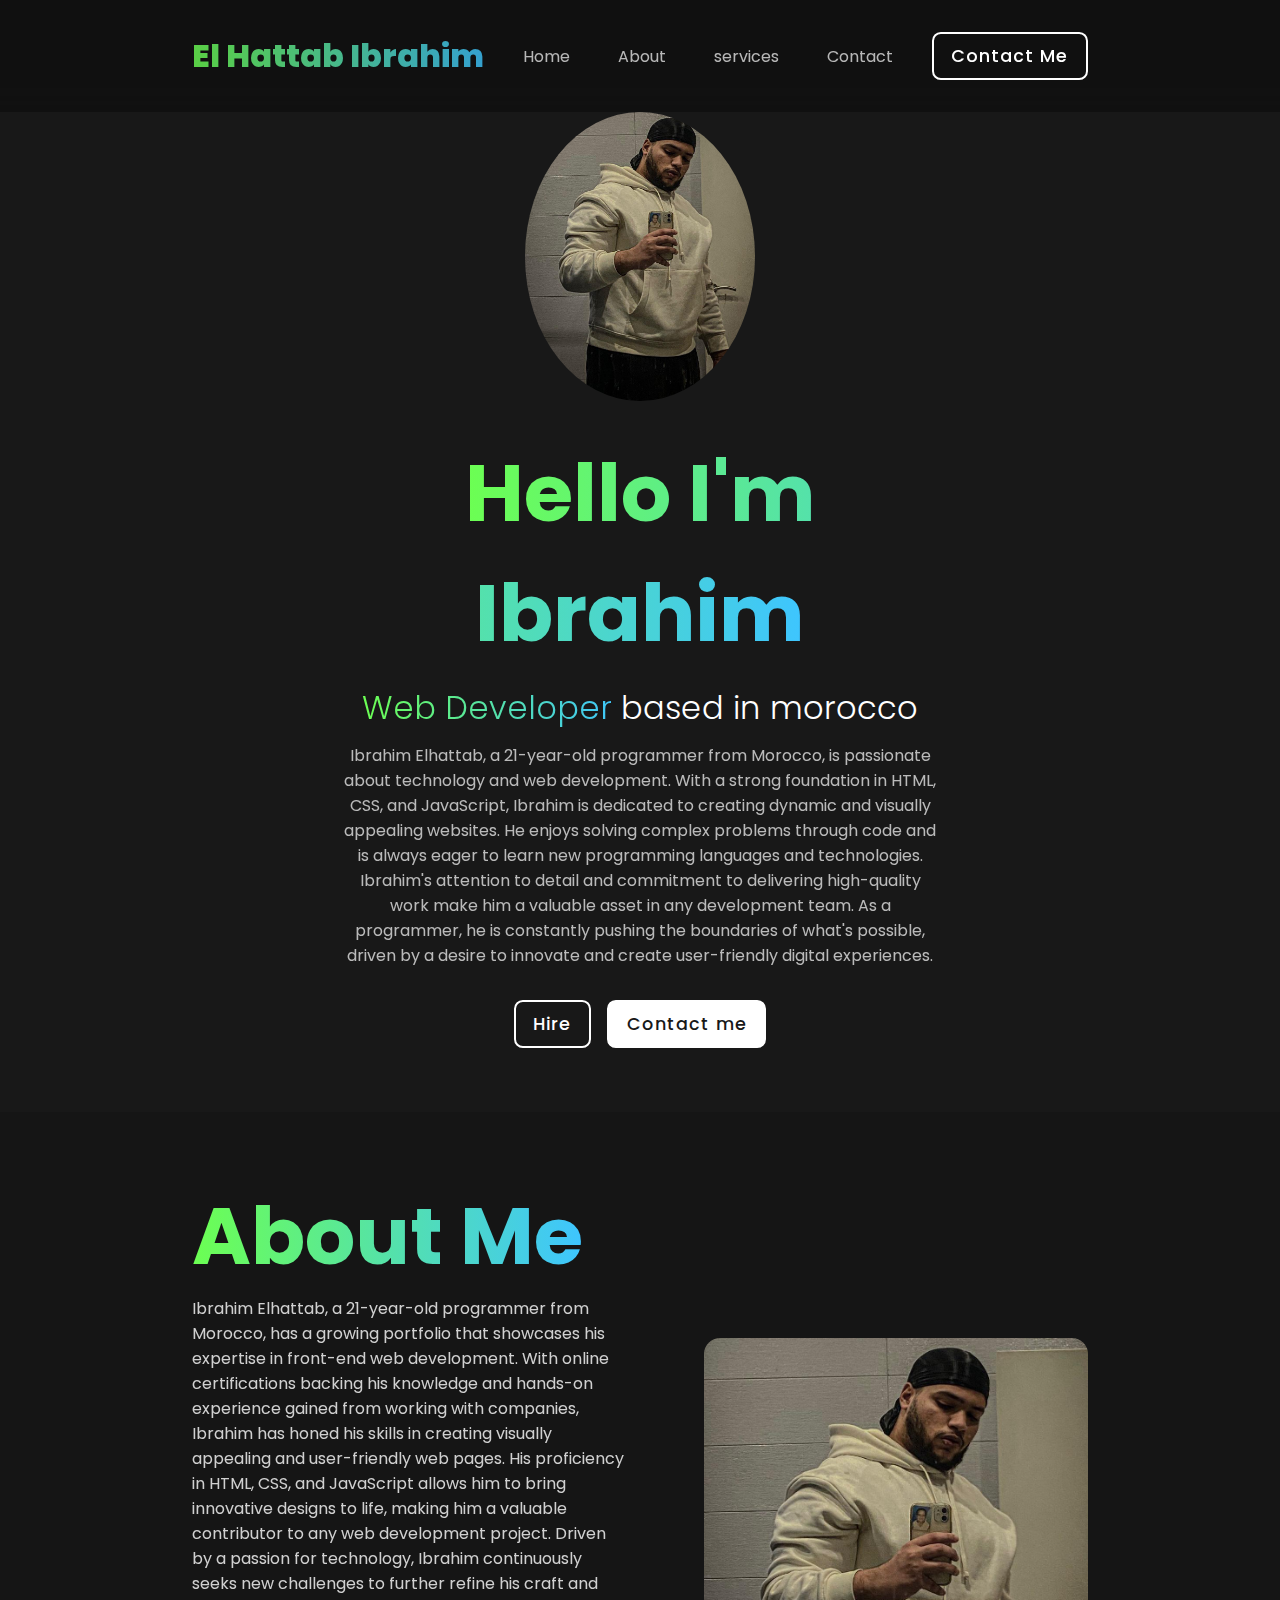
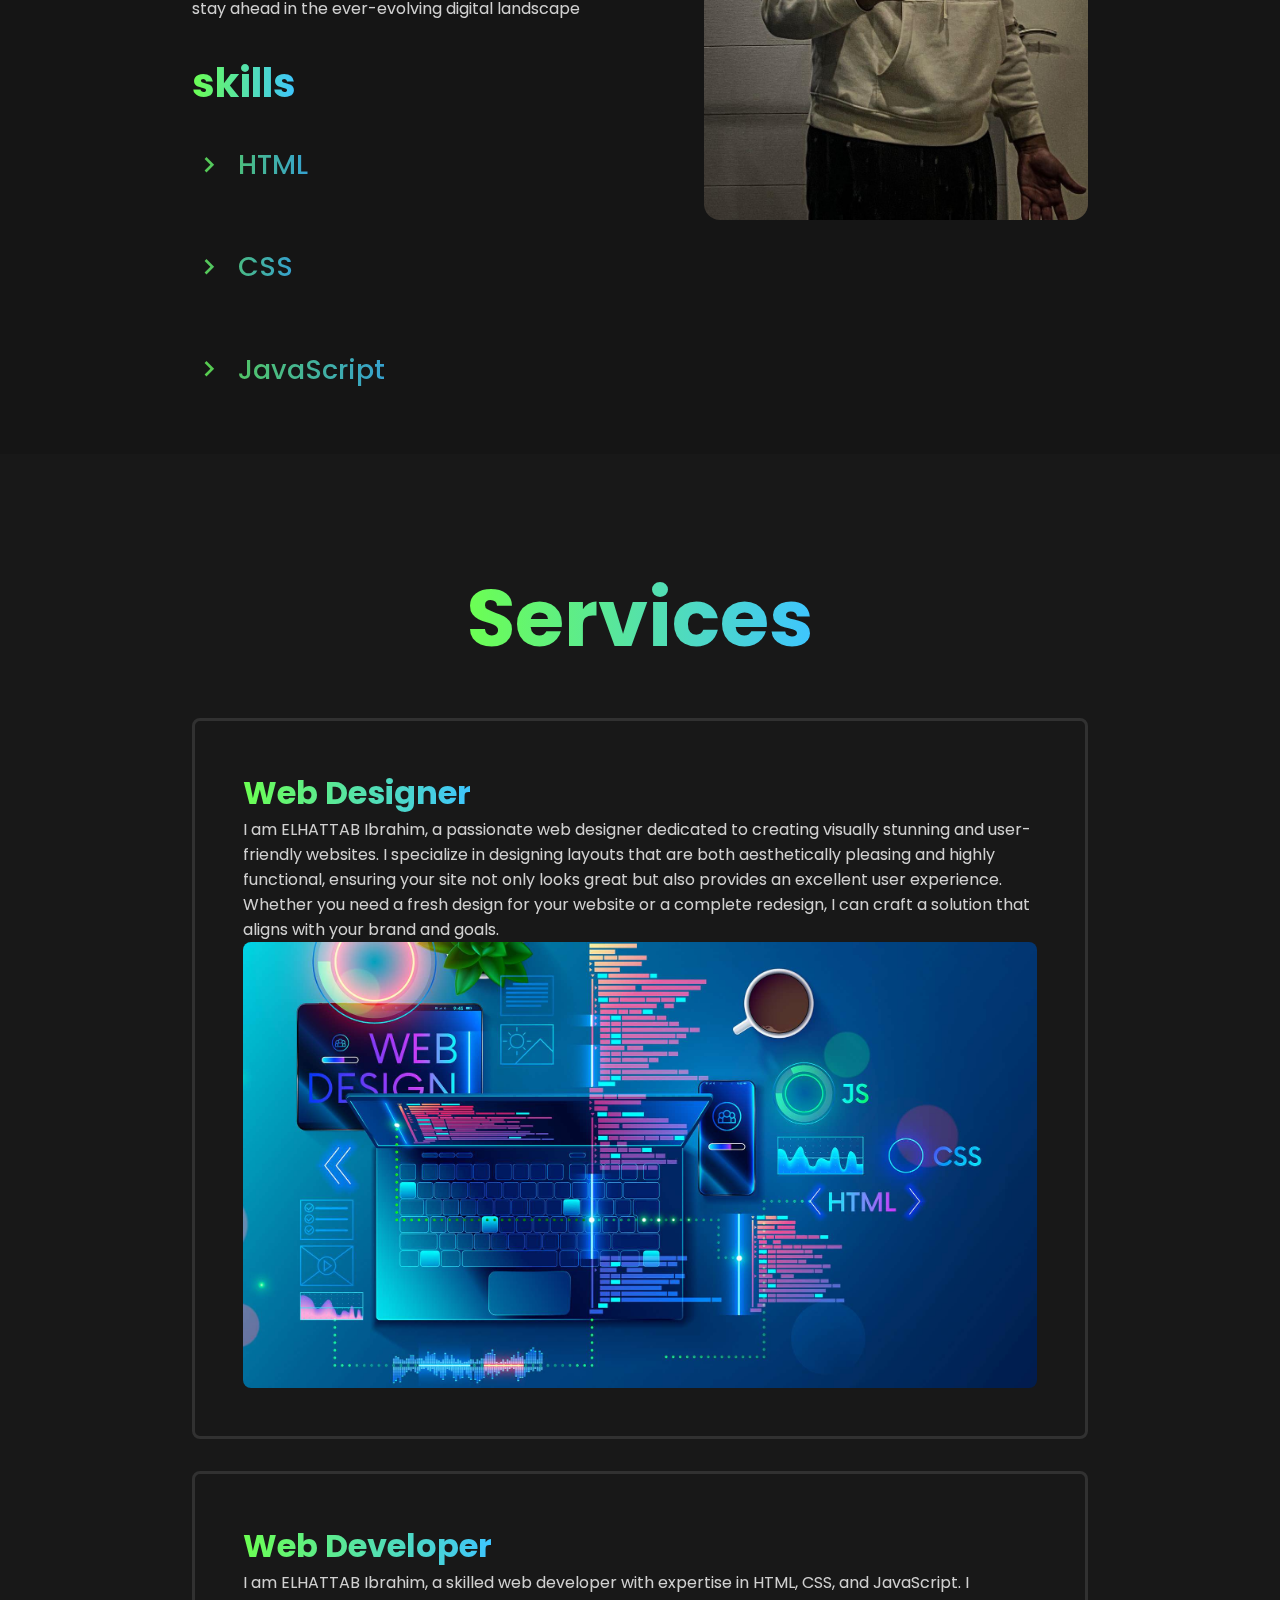
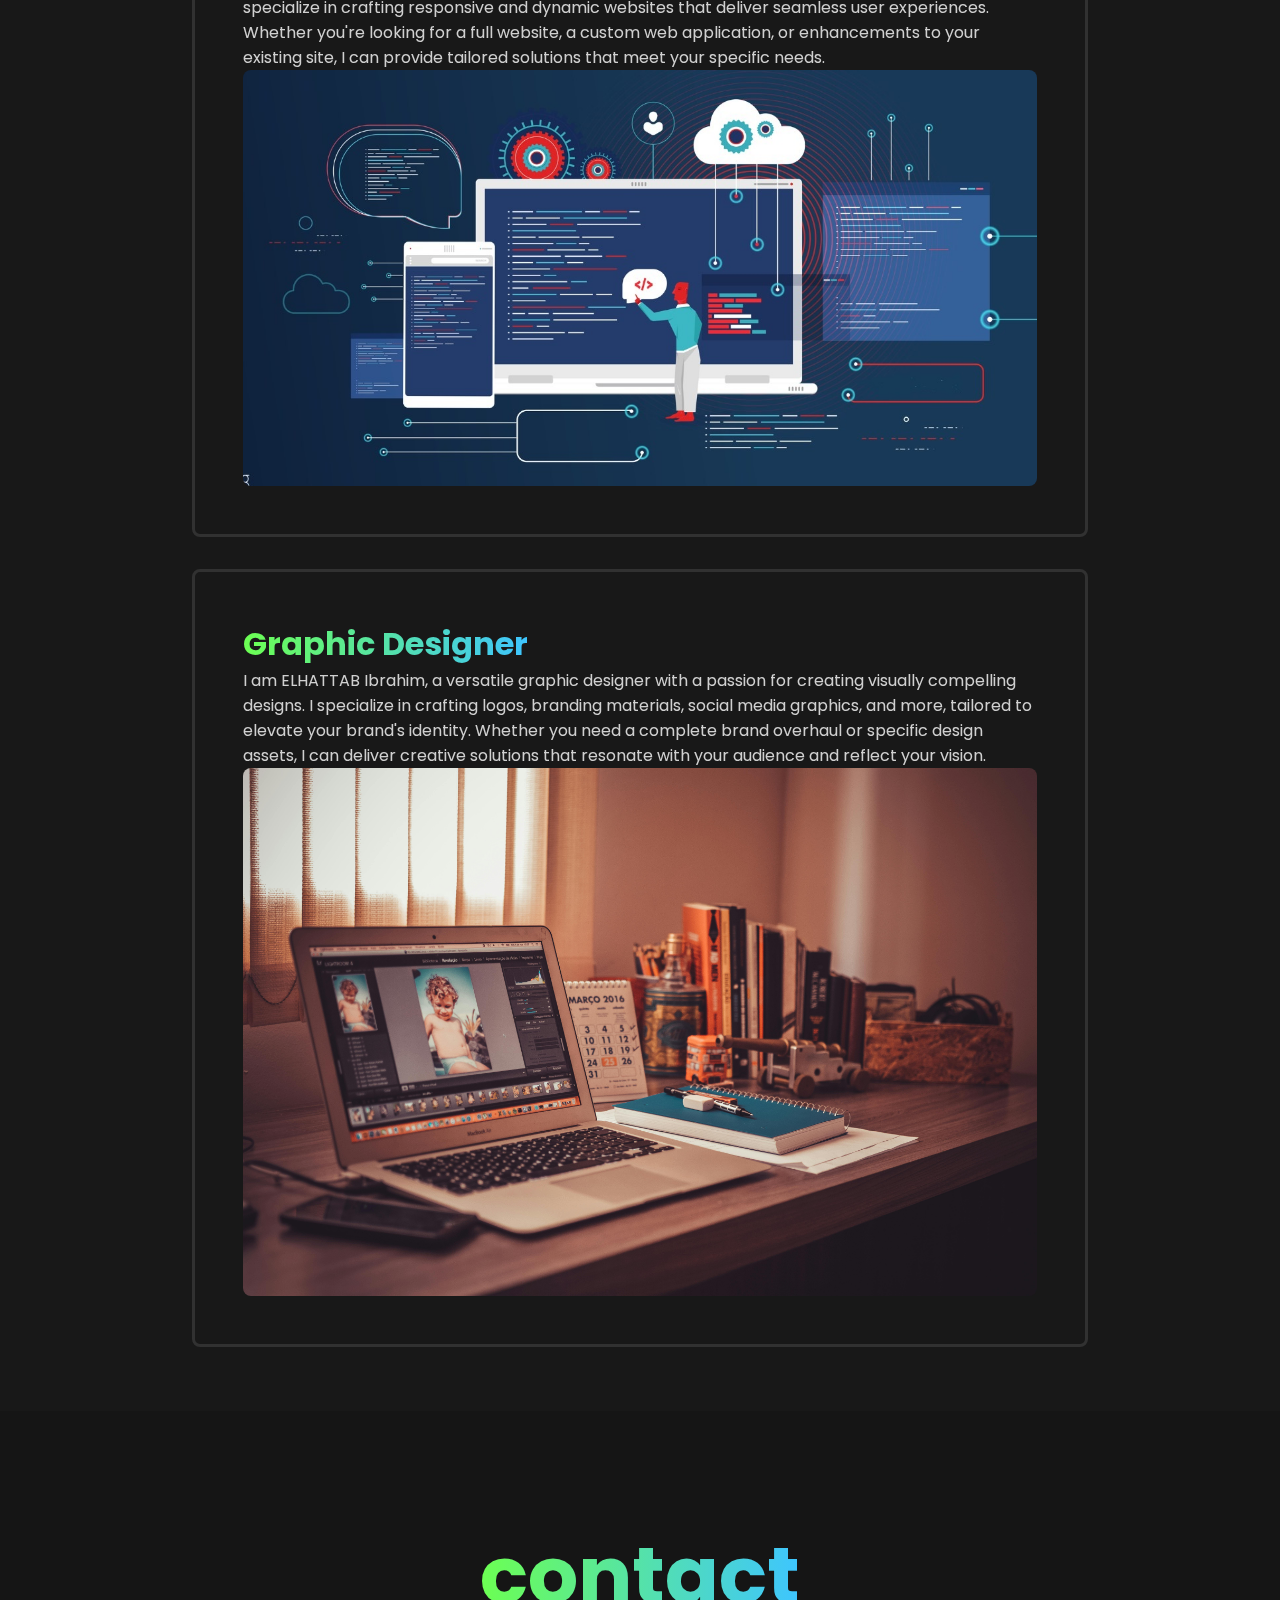
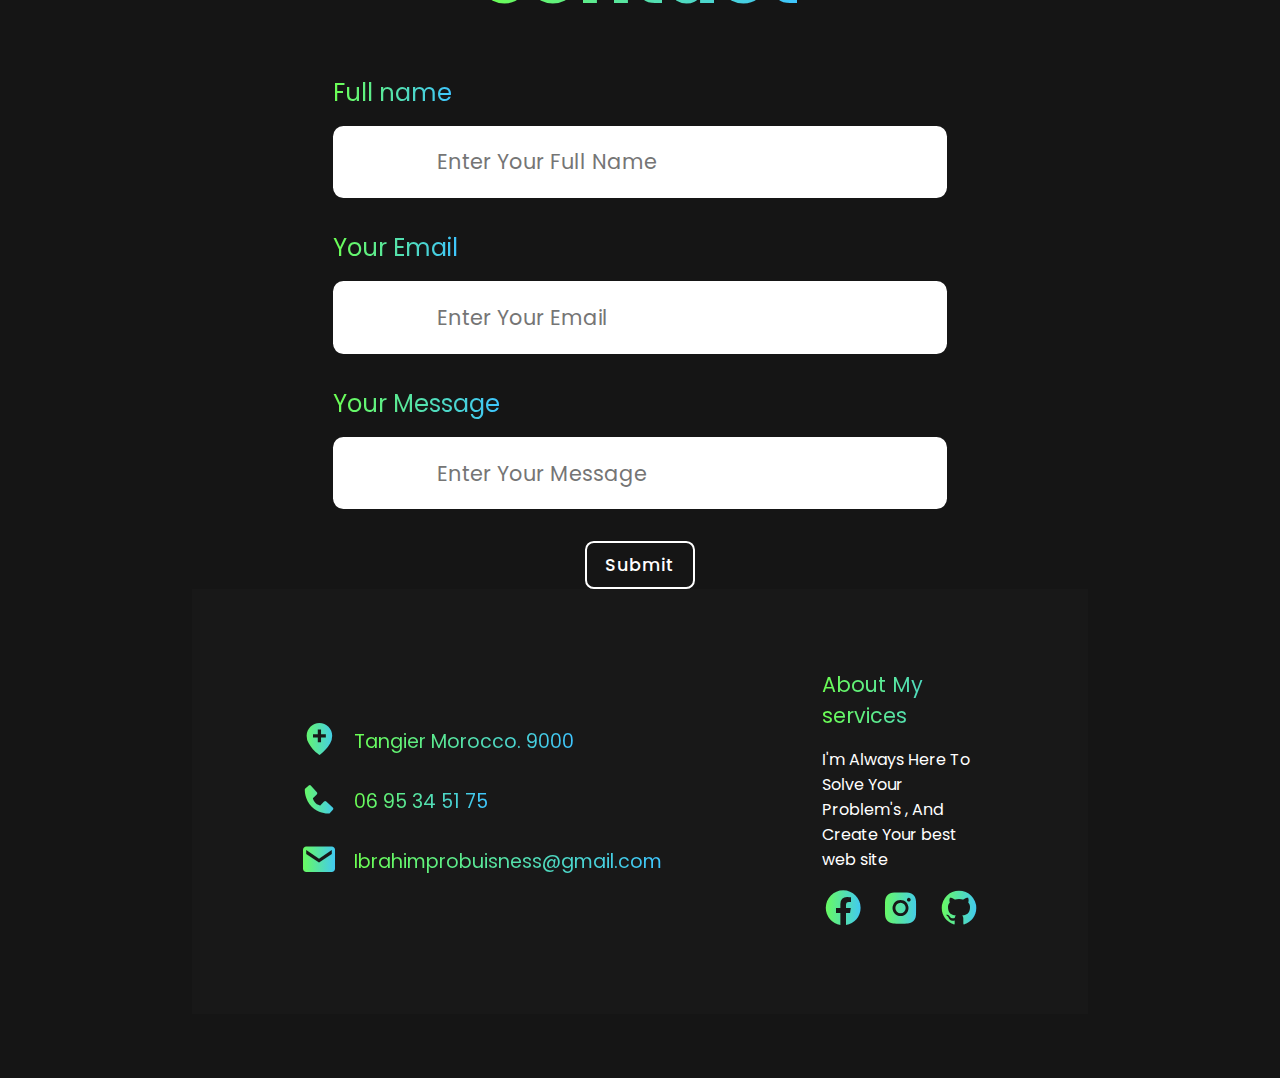
<file: PORTFOLIO/PORTFOLIO IBRA/index.html>
<!DOCTYPE html>
<html lang="en">

<head>
    <meta charset="UTF-8">
    <meta name="viewport" content="width=device-width, initial-scale=1.0">
    <title>Portfolio</title>
    <link rel="stylesheet" href="style.css">
    <link href='https://unpkg.com/boxicons@2.1.4/css/boxicons.min.css' rel='stylesheet'>
    <link rel="stylesheet" href="https://fonts.googleapis.com/css2?family=Poppins:wght@400;700&display=swap">

</head>

<body>
    <nav>
        <a href="a" class="logo"><span>El Hattab Ibrahim</span></a>
        <ul class="links">
            <a href="#home">Home</a>
            <a href="#about">About</a>
            <a href="#services">services</a>
            <a href="#contact">Contact</a>
        </ul>
        <i class='bx bx-menu-alt-right' id="menu"></i>
       
        <a href="#contact" class="btn">Contact Me</a>

    </nav>
    <section id="home">
        <img src="444.jfif" alt="">
        <div class="info-box">
            <h1> <span>Hello I'm Ibrahim</span></h1>
            <h3><span>Web Developer </span>based in morocco</h3>
            <p>Ibrahim Elhattab, a 21-year-old programmer from Morocco, is passionate about technology and web
                development. With a strong foundation in HTML, CSS, and JavaScript, Ibrahim is dedicated to creating
                dynamic and visually appealing websites. He enjoys solving complex problems through code and is always
                eager to learn new programming languages and technologies. Ibrahim's attention to detail and commitment
                to delivering high-quality work make him a valuable asset in any development team. As a programmer, he
                is constantly pushing the boundaries of what's possible, driven by a desire to innovate and create
                user-friendly digital experiences.</p>

        </div>

        <div class="btn-box">
            <div class="btn">Hire</div>
            <div class="btn">Contact me</div>



        </div>
    </section>
    <section id="about">
        <div class="about-box">
            <div class="about-info">
                <h1><span>About Me</span></h1>
                <p>Ibrahim Elhattab, a 21-year-old programmer from Morocco, has a growing portfolio that showcases his
                    expertise in front-end web development. With online certifications backing his knowledge and
                    hands-on experience gained from working with companies, Ibrahim has honed his skills in creating
                    visually appealing and user-friendly web pages. His proficiency in HTML, CSS, and JavaScript allows
                    him to bring innovative designs to life, making him a valuable contributor to any web development
                    project. Driven by a passion for technology, Ibrahim continuously seeks new challenges to further
                    refine his craft and stay ahead in the ever-evolving digital landscape</p>

            </div>
            <h2><span>skills</span></h2>
            <div class="skills">
                <ul>
                    <li>
                        <span><i class='bx bx-chevron-right'></i>HTML</span>
                    </li>
                    <Li>
                        <span><i class='bx bx-chevron-right'></i>CSS</span>
                    </Li>

                    <Li>
                        <span><i class='bx bx-chevron-right'></i>JavaScript</span>
                    </Li>
                </ul>
            </div>
        </div>
        <div>
            <img src="444.jfif" alt="">
        </div>

    </section>

    <section id="services">
        <h1 class="header"><span>Services</span></h1>

        <div class="services-container">

            <div class="box">
                <h1><span>Web Designer</span></h1>
                <p>I am ELHATTAB Ibrahim, a passionate web designer dedicated to creating visually stunning and
                    user-friendly websites. I specialize in designing layouts that are both aesthetically pleasing and
                    highly functional, ensuring your site not only looks great but also provides an excellent user
                    experience. Whether you need a fresh design for your website or a complete redesign, I can craft a
                    solution that aligns with your brand and goals.</p>
                <img src="web-design-header.jpg" alt="">
            </div>
                <div class="box">
                    <h1><span>Web Developer</span></h1>
                    <p>I am ELHATTAB Ibrahim, a skilled web developer with expertise in HTML, CSS, and JavaScript. I
                        specialize in crafting responsive and dynamic websites that deliver seamless user experiences.
                        Whether you're looking for a full website, a custom web application, or enhancements to your
                        existing site, I can provide tailored solutions that meet your specific needs.</p>
                
                    <img src="web dev.jpg" alt="">
                </div>
                    <div class="box">
                        <h1><span>Graphic Designer</span></h1>
                        <p>I am ELHATTAB Ibrahim, a versatile graphic designer with a passion for creating visually
                            compelling designs. I specialize in crafting logos, branding materials, social media
                            graphics, and more, tailored to elevate your brand's identity. Whether you need a complete
                            brand overhaul or specific design assets, I can deliver creative solutions that resonate
                            with your audience and reflect your vision.</p>

                    
                        <img src="pexels-caio-56759.jpg" alt="">
                    </div>
                    
                </div>




    </section>
    <section id="contact">

        <h1 class="header"><span>contact</span></h1>
        <form action ="#">
            <div class="input-box">
                <span>Full name</span>
                <input type="text" placeholder="Enter Your Full Name">
            </div>
            <div class="input-box">
                <span>Your Email</span>
                <input type="text" placeholder="Enter Your Email">
            </div>
            <div class="input-box">
                <span>Your Message</span>
                <input type="text" placeholder="Enter Your Message">
            
            </div>
                <div class="btn">Submit</div>
            
            </div>
        </form>

        <footer>
            <div class="col-left">
                <div class="col-box">
                    <span><i class='bx bxs-location-plus'></i></span>
                    <span>Tangier Morocco. 9000</span>
                </div>
                <div class="col-box">
                    <span><i class='bx bxs-phone'></i></span>
                    <span>06 95 34 51 75</span>
                </div>
                <div class="col-box">
                    <span><i class='bx bxs-envelope'></i></span>
                    <span>Ibrahimprobuisness@gmail.com</span>
                
                </div>
            </div>
            <div class="col-right">
                <span>About My services</span>
                <p>I'm Always Here To Solve Your Problem's , And Create Your best web site</p>
                <div class="social-icons">
                    <span><i class='bx bxl-facebook-circle'></i></span>
                    <span><i class='bx bxl-instagram-alt'></i></span>
                    <span><i class='bx bxl-github'></i></span>
                </div>
            </div>
        </footer>

    </section>
    <script src="scripte.js"></script>

</body>

</html>
</file>
<file: PORTFOLIO/PORTFOLIO IBRA/style.css>
*{
    margin: 0;
    padding: 0;
    box-sizing: border-box;
    text-decoration: none;
    list-style: none;
    scroll-behavior: smooth;
    font-family: 'poppins';

}
*:root{
    --background: rgb(24,24,24);
    --second-background: rgb(21,21,21);


}
body {
    min-height: 100vh;
    background-color: var(--background);
}
nav {
    position: fixed;
    top: 0;
    width: 100%;
    padding: 2em 15%;
    display: flex;
    align-items: center;
    justify-content: space-between;
    background-color: rgba(15, 15, 15, 0.8);
    backdrop-filter: blur(10px);
    z-index: 1000;
}
ul{
    display: flex;
    align-items: center;
    gap: 3em;
}
nav ul a{
    color: white;
    opacity: 0.7;
    transition: 0.2s ease-in-out;

}
nav ul a:hover{
    opacity: 1;
}
.logo{
    font-size: 2em;
    color: white;
    font-weight: 800;
    opacity: 0.8;
    transition: 0.2 ease-in-out;

}
.logo:hover{
    opacity: 1;

}
.btn{
    padding: 0.5em 1em;
    color: white;
    font-weight: 500;
    letter-spacing: 1px;
    border-radius: 0.5em;
    font-size: 1.1em;
    border: 2px solid white;
    cursor: pointer;
    transition: 0.3s ease-in-out;
}
.btn:hover{
    background-color: white;
    color: var(--background);
}
span{
    background: linear-gradient(to right, #6cff52 , #3ec5ff);
    background-clip: text;
    color: transparent;
}
#menu{
    color: white;
    font-size: 3em;
    display: none;
}
section{
    min-height: 100vh;
    padding: 5% 15%;
}
#home{
    display: flex;
    flex-direction: column;
    align-items: center;
    justify-content: center;
    gap: 2em;
    color: white;
}
#home img{
    width: 18vw;
    border-radius: 50%;
    margin-top: 3em;
}
.info-box{
    display: flex;
    flex-direction: column;
    text-align: center;
    gap: 0.7em;
    max-width: 600px;

}
.info-box h1{
    font-size: 5em;
    font-family: 400;
}
.info-box h3{
    font-size: 2em;
    font-weight: 300;

}
.btn-box {
    display: flex;
    gap: 1em;
}
.info-box p{
    opacity: 0.7;
}
.btn-box {
    display: flex;
    gap: 1em;
}
.btn-box .btn:nth-of-type(2) {
    background-color: white;
    color: var(--background);
}
.btn-box .btn:nth-of-type(2) :hover{
    background-color: vaar(--background);
    color: white;
}
::-webkit-scrollbar{
    width: 20px;
    background-color: var(--background);
}
::-webkit-scrollbar-thumb {
    background: linear-gradient(to bottom, #6cff52 ,#3ec5ff);
}
#about{
    background-color: var(--second-background);
    display: flex;
    align-items: center;
    justify-content: center;
    gap: 5em;

}
#about img{
    width: 30vw;
    border-radius: 1em;
}
.about-box{
    display: flex;
    flex-direction: column;
    text-align: left;
    gap: 2em;

}
.about-box h1{
    font-size: 5em;
}
.about-box p{
    color: white;
    opacity: 0.8;

}
.skills{
    display: flex;
    text-align: left;
    gap: 10em;
}
.skills ul{
    font-size: 1.3em;
    font-weight: 500;
    display: flex;
    flex-direction: column;
    color: white;
    opacity: 0.8;
    align-items: baseline;
}
.skills ul li span{
    display: flex;
    align-items: center;
    gap: 0.5em;
    font-size: 1.3em;
    transition: 0.3s ease-in-out;
}
.skills ul li span:hover{
    transform: translateX(10px);
}
.skills ul li i{
    font-size: 1.2em;
}
.about-box h2{
    font-size: 2.5em;
}
 #services{
    background-color: var(--background);
 }
 .header{
    text-align: center;
    font-size: 5em;
    margin: 0.5em 0;
 }
 .services-container{
    display: grid;
    grid-template-columns: repeat(auto-fit,minmax (250px, 1fr));
    gap: 2em;

 }
 .box{
    border: 3px solid rgb(49, 49, 49);
    border-radius: 0.5em;
    display: flex;
    flex-direction: column;
    justify-content: center;
    overflow: hidden;
    object-fit: cover;
    padding: 3em;
    color: white;
    cursor: pointer;
    transition: 0.3s ease-in-out;
 }
 .box:hover{
    border: 3px solid rgb(100, 100, 100);
 }
 .box p{
    opacity: 0.8;
 }
 .box h1{
    font-size: 2em;
 }
 .box img{
    min-width: 25px;
    border-radius: 0.5em;
 }
 #contact{
    background: var(--second-background);
 }
 form{
    display: flex;
    flex-direction: column;
    align-items: center;
    justify-content: center;
    gap: 2em;

 }
 form .input-box{
    display: flex;
    flex-direction: column;
    align-items: baseline;
    gap: 1em;
 }
 .input-box span{
    font-size: 1.5em;
 }
 form input{
    font-size: 1.3em;
    padding: 1em 5em;
    border-radius: 0.5em;
    border: none;
    outline: none;
    
 }
 form input:focus{
    background: rgb(229, 229, 229)
 }
footer{
    display: flex;
    align-items: center;
    justify-content: center;
    gap: 10em;
    bottom: 0;
    background-color: var(--background);
    width: 100%;
    padding: 5em 15%;

}
.col-left{
    display: flex;
    flex-direction: column;
    gap: 1em;

}
.col-box{
    display: flex;
    align-items: center;
    gap: 1em;
}
.col-box i{
    font-size: 2em;
}
.col-box span{
    font-size: 1.2em;

}
.col-right{
    display: flex;
    flex-direction: column;
    gap: 1em;
    color: white;
    max-width: 500px;
}
.col-right span{
    font-size: 1.3em;
}
.col-right .social-icons{
    display: flex;
    align-items: baseline;
    justify-content: left;
    gap: 1em;
}
.col-right .social-icons i{
    font-size: 2em;
    transition: 0.2s ease-in-out;
    cursor: pointer;
}
.social-icons i:hover{
    color: white;
}
@media(max-width:968px){
section{
    padding: 8em 15%;

}
nav.btn{
    display: none;
}
#menu{
    display: block;
}
.links{
    position: absolute;
    top: 100%;
    right: 0;
    width: 100%;
    padding: 1em 3em;
    color: white;
    display: flex;
    flex-direction: column;
    text-align: center;
    background: rgba(0, 0, 0, 0.9);
    display: none;


}
.links a{
    margin: 2em 0;
    display: block;
    font-size: 1.5%;
    color: white;
}
.links.active{
    display: block;
}
#home h1{
    font-size: 4em;
}
#home h3{
    font-size: 2em;
}
#home img{
    width: 24vw;
}
#about{
    flex-direction: column;
}
#about img{
    width: 32vw;

}
#about h1{
    font-size: 3em;
}
#about ul{
    font-size: 1em ;
}
}
@media(max-width:968px){
    #home h1{
        font-size: 2.5em;
    }
    #home h3{
        font-size: 1.5em;
    }
    #home img{
        width: 32vw;
    }
    #about .skills{
        font-size: 3em;

    }
    #services .header{
        font-size: 3em;
    }
    #contact .header{
font-size: 3em;
    }
    #contact .input-box{
        font-size: 1.2em;
    }
    .input-box input{
        padding: 0.5em 1em;
    }
    footer{
        flex-direction: column;
        gap: 5em;
        align-items: baseline;
}
    

}
</file>
